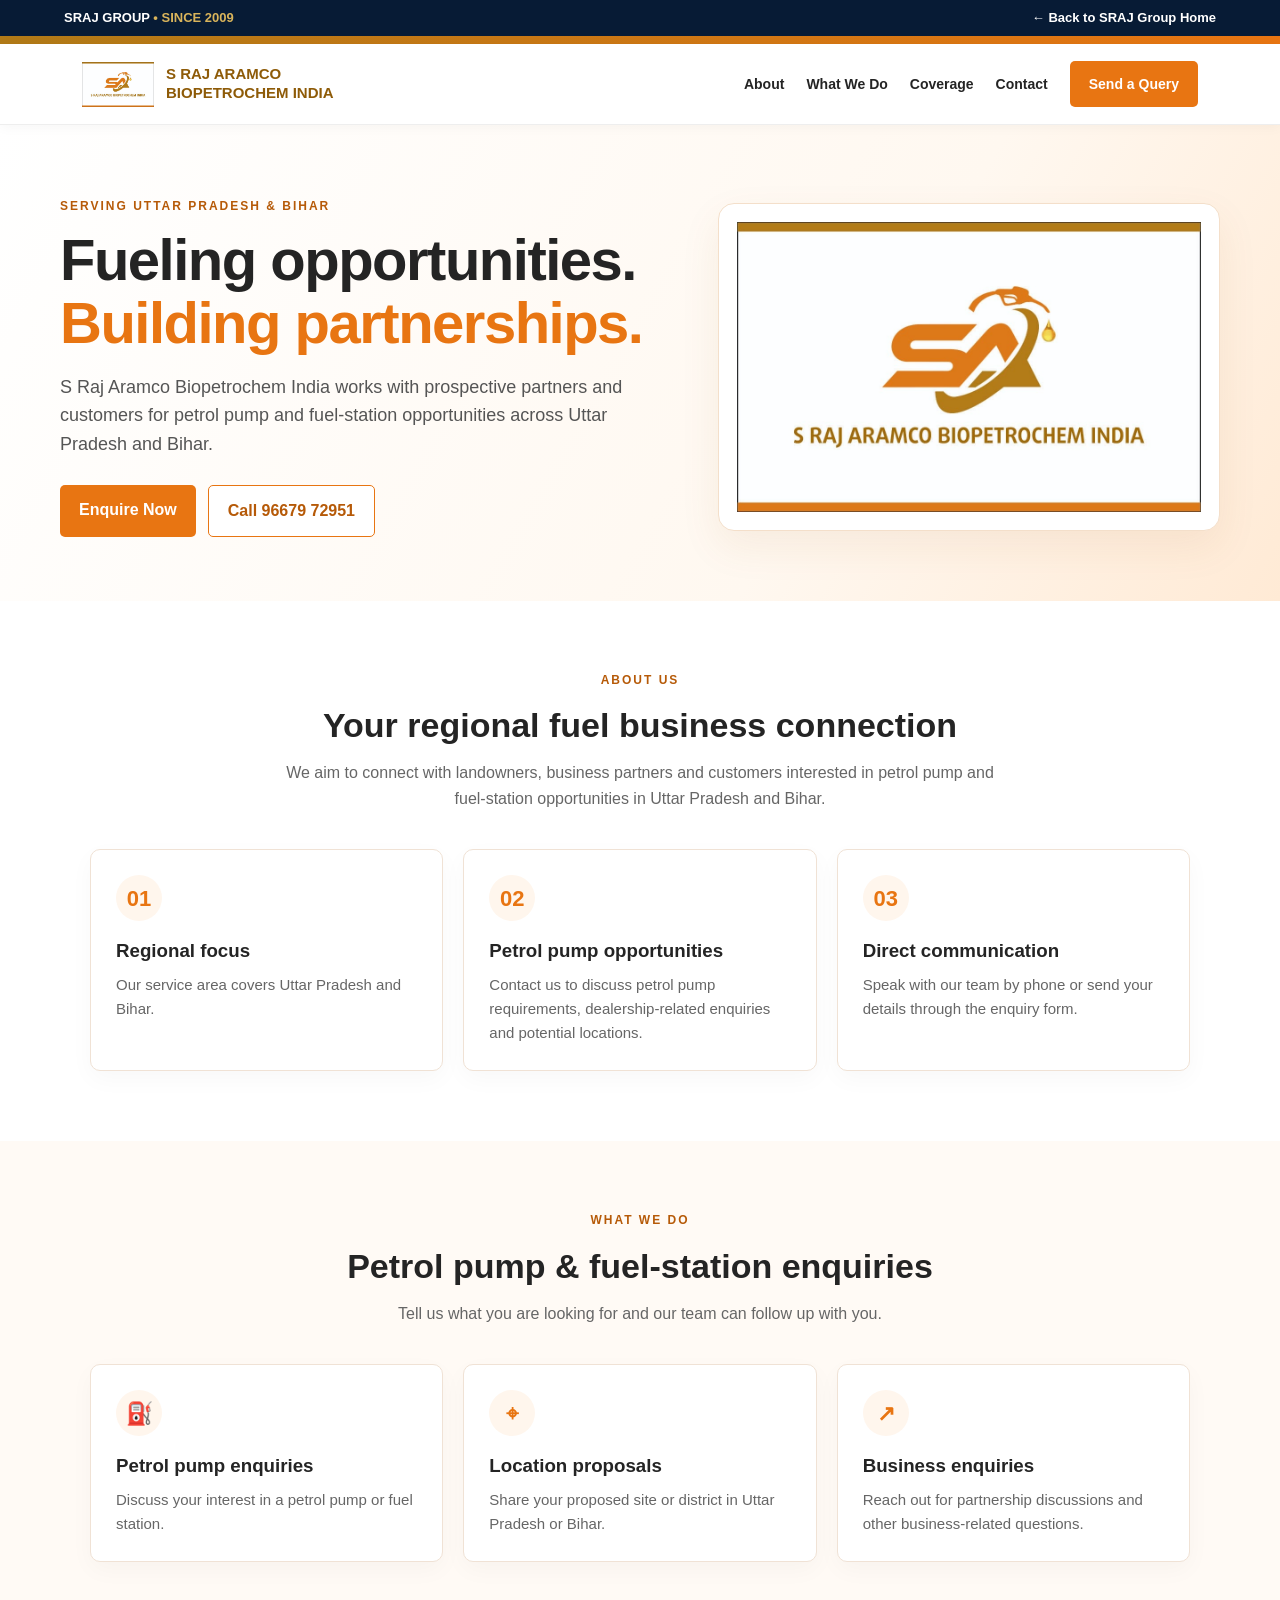
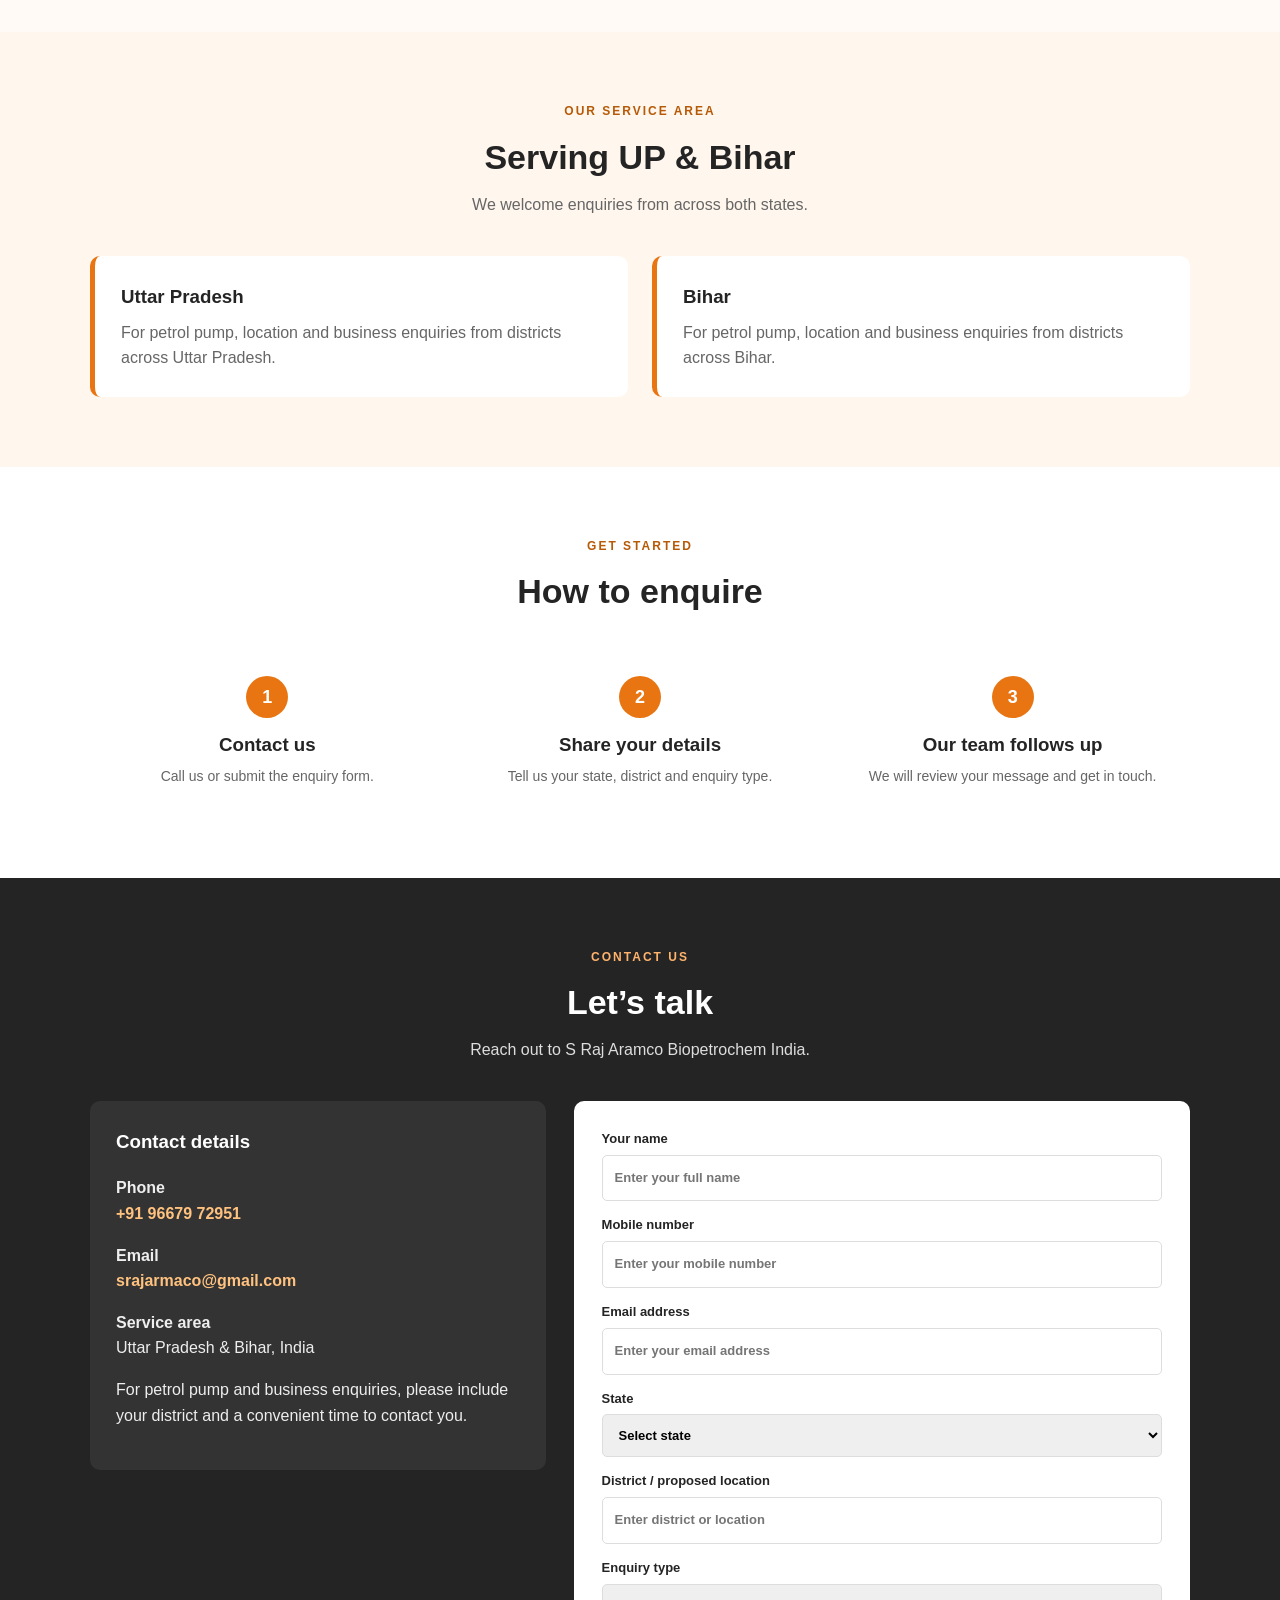
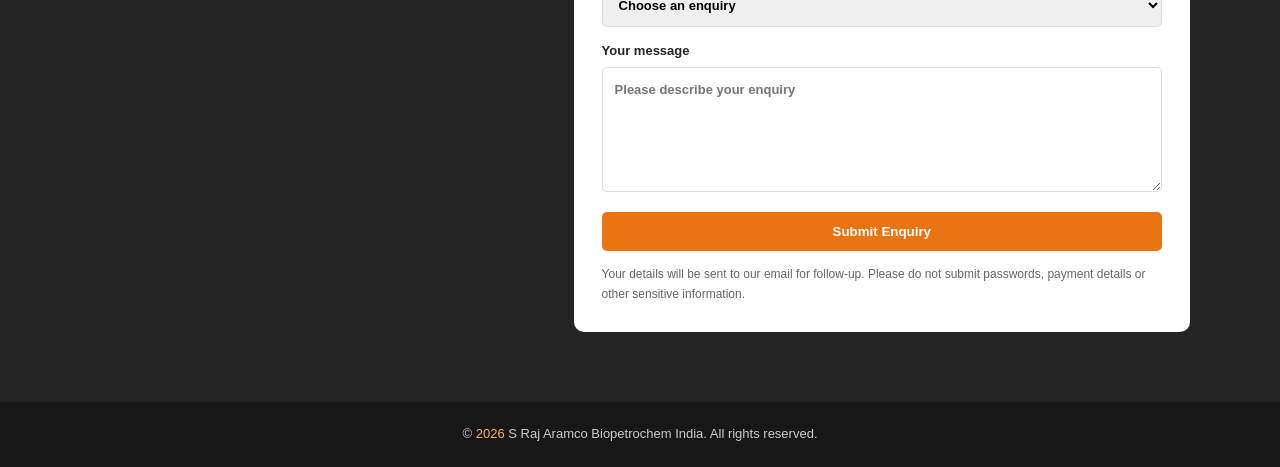
<file: s-raj-aramco-biopetrochem-india.html>
<!DOCTYPE html>
<html lang="en">
<head>
  <meta charset="UTF-8">
  <meta name="viewport" content="width=device-width, initial-scale=1.0">
  <meta name="description" content="S Raj Aramco Biopetrochem India — petrol pump dealership and fuel station opportunities across Uttar Pradesh and Bihar.">
  <meta name="theme-color" content="#e87512">
  <title>S Raj Aramco Biopetrochem India | Fueling UP & Bihar</title>
  <style>
    :root{--orange:#e87512;--deep:#b65a08;--gold:#b17a17;--ink:#242424;--muted:#666;--paper:#fff;--soft:#fff6ed}
    *{box-sizing:border-box} html{scroll-behavior:smooth} body{margin:0;font-family:Arial,Helvetica,sans-serif;color:var(--ink);background:#fff;line-height:1.6}
    a{color:inherit;text-decoration:none}.topbar{height:8px;background:linear-gradient(90deg,var(--gold),var(--orange))}
    header{position:sticky;top:0;z-index:10;background:#fff;border-bottom:1px solid #eee;box-shadow:0 2px 12px #0000000a}
    .nav{max-width:1160px;margin:auto;padding:12px 22px;display:flex;align-items:center;justify-content:space-between;gap:18px}
    .brand{display:flex;align-items:center;gap:12px;min-width:0}.brand img{width:72px;height:56px;object-fit:contain}.brand strong{font-size:15px;line-height:1.25;color:#8e5b08;max-width:260px}
    nav{display:flex;align-items:center;gap:22px;font-size:14px;font-weight:700}nav a:hover{color:var(--orange)}
    .nav-cta,.btn{display:inline-block;background:var(--orange);color:#fff;padding:12px 19px;border-radius:5px;font-weight:700;border:0;cursor:pointer}.nav-cta:hover,.btn:hover{background:var(--deep)}
    .hero{background:linear-gradient(120deg,#fff 0%,#fff8f0 65%,#ffead5 100%);padding:72px 22px 64px}
    .hero-inner{max-width:1160px;margin:auto;display:grid;grid-template-columns:1.1fr .9fr;align-items:center;gap:45px}
    .eyebrow{color:var(--deep);font-weight:800;letter-spacing:2px;text-transform:uppercase;font-size:12px}
    h1{font-size:clamp(36px,5vw,58px);line-height:1.08;margin:13px 0 18px;letter-spacing:-1.5px}h1 span{color:var(--orange)}
    .hero p{font-size:18px;color:#555;max-width:620px}.hero-art{background:#fff;border:1px solid #f4dfca;border-radius:16px;padding:18px;box-shadow:0 16px 40px #9d5a1714}.hero-art img{display:block;width:100%;height:auto;max-height:350px;object-fit:contain}
    .actions{display:flex;gap:12px;flex-wrap:wrap;margin-top:26px}.btn.outline{background:#fff;color:var(--deep);border:1px solid var(--orange)}
    section{padding:70px 22px}.wrap{max-width:1100px;margin:auto}.section-head{text-align:center;max-width:720px;margin:0 auto 38px}.section-head h2{font-size:34px;margin:8px 0;color:#242424}.section-head p{color:var(--muted);margin:0}
    .cards{display:grid;grid-template-columns:repeat(3,1fr);gap:20px}.card{border:1px solid #f0e2d5;border-radius:10px;padding:25px;background:#fff;box-shadow:0 8px 24px #00000008}.card .symbol{width:46px;height:46px;border-radius:50%;display:grid;place-items:center;background:var(--soft);color:var(--orange);font-size:22px;font-weight:800}.card h3{margin:15px 0 7px}.card p{margin:0;color:var(--muted);font-size:15px}
    .coverage{background:var(--soft)}.coverage-grid{display:grid;grid-template-columns:1fr 1fr;gap:24px}.region{background:#fff;border-radius:10px;padding:26px;border-left:5px solid var(--orange)}.region h3{margin:0 0 8px}.region p{margin:0;color:var(--muted)}
    .steps{display:grid;grid-template-columns:repeat(3,1fr);gap:18px}.step{text-align:center;padding:20px}.step b{display:inline-grid;place-items:center;width:42px;height:42px;border-radius:50%;background:var(--orange);color:#fff;font-size:18px}.step h3{margin:12px 0 5px}.step p{color:var(--muted);font-size:14px;margin:0}
    .contact{background:#242424;color:#fff}.contact .section-head h2{color:#fff}.contact .section-head p{color:#ddd}.contact-grid{display:grid;grid-template-columns:.85fr 1.15fr;gap:28px;align-items:start}
    .contact-info{background:#333;border-radius:10px;padding:26px}.contact-info h3{margin-top:0}.contact-info p{color:#eee}.contact-info a{color:#ffc27f;font-weight:700}
    form{background:#fff;color:var(--ink);padding:28px;border-radius:10px;display:grid;gap:14px}label{font-size:13px;font-weight:700}input,select,textarea{width:100%;padding:12px;border:1px solid #ddd;border-radius:5px;font:inherit;margin-top:5px}textarea{min-height:125px;resize:vertical}input:focus,select:focus,textarea:focus{outline:2px solid #f4b77d;border-color:var(--orange)}.form-note{font-size:12px;color:#666;margin:0}
    footer{background:#171717;color:#ccc;text-align:center;padding:22px;font-size:13px}footer span{color:#ffae61}
    @media(max-width:800px){.hero-inner,.contact-grid{grid-template-columns:1fr}.hero{padding-top:48px}.hero-art{max-width:560px;margin:auto}.cards{grid-template-columns:1fr 1fr}nav{gap:12px;font-size:13px}}
    @media(max-width:560px){.nav{flex-wrap:wrap}.brand img{width:58px;height:46px}.brand strong{font-size:13px}nav{width:100%;justify-content:space-between;flex-wrap:wrap}.nav-cta{padding:9px 12px}.cards,.coverage-grid,.steps{grid-template-columns:1fr}section{padding:54px 18px}.hero{padding-left:18px;padding-right:18px}.section-head h2{font-size:29px}}
  </style>
</head>
<body>
<div class="sraj-group-ribbon" style="background:#071b35;color:#fff;padding:9px 5%;font:600 13px/1.4 Arial,sans-serif;display:flex;justify-content:space-between;gap:12px;flex-wrap:wrap">
  <span>SRAJ GROUP <span style="color:#d9b45b">• SINCE 2009</span></span>
  <a href="../index.html" style="color:#fff;text-decoration:none">← Back to SRAJ Group Home</a>
</div>

  <div class="topbar"></div>
  <header>
    <div class="nav">
      <a class="brand" href="#home" aria-label="S Raj Aramco Biopetrochem India home">
        <img src="sraj-logo.jpg" alt="S Raj Aramco Biopetrochem India logo">
        <strong>S RAJ ARAMCO<br>BIOPETROCHEM INDIA</strong>
      </a>
      <nav aria-label="Main navigation">
        <a href="#about">About</a><a href="#services">What We Do</a><a href="#coverage">Coverage</a><a href="#contact">Contact</a>
        <a class="nav-cta" href="#query">Send a Query</a>
      </nav>
    </div>
  </header>

  <main>
    <section class="hero" id="home">
      <div class="hero-inner">
        <div>
          <div class="eyebrow">Serving Uttar Pradesh & Bihar</div>
          <h1>Fueling opportunities.<br><span>Building partnerships.</span></h1>
          <p>S Raj Aramco Biopetrochem India works with prospective partners and customers for petrol pump and fuel-station opportunities across Uttar Pradesh and Bihar.</p>
          <div class="actions">
            <a class="btn" href="#query">Enquire Now</a>
            <a class="btn outline" href="tel:+919667972951">Call 96679 72951</a>
          </div>
        </div>
        <div class="hero-art"><img src="sraj-logo.jpg" alt="S Raj Aramco Biopetrochem India emblem and company name"></div>
      </div>
    </section>

    <section id="about">
      <div class="wrap">
        <div class="section-head"><div class="eyebrow">About Us</div><h2>Your regional fuel business connection</h2><p>We aim to connect with landowners, business partners and customers interested in petrol pump and fuel-station opportunities in Uttar Pradesh and Bihar.</p></div>
        <div class="cards">
          <article class="card"><div class="symbol">01</div><h3>Regional focus</h3><p>Our service area covers Uttar Pradesh and Bihar.</p></article>
          <article class="card"><div class="symbol">02</div><h3>Petrol pump opportunities</h3><p>Contact us to discuss petrol pump requirements, dealership-related enquiries and potential locations.</p></article>
          <article class="card"><div class="symbol">03</div><h3>Direct communication</h3><p>Speak with our team by phone or send your details through the enquiry form.</p></article>
        </div>
      </div>
    </section>

    <section id="services" style="background:#fffaf5">
      <div class="wrap">
        <div class="section-head"><div class="eyebrow">What We Do</div><h2>Petrol pump & fuel-station enquiries</h2><p>Tell us what you are looking for and our team can follow up with you.</p></div>
        <div class="cards">
          <article class="card"><div class="symbol">⛽</div><h3>Petrol pump enquiries</h3><p>Discuss your interest in a petrol pump or fuel station.</p></article>
          <article class="card"><div class="symbol">⌖</div><h3>Location proposals</h3><p>Share your proposed site or district in Uttar Pradesh or Bihar.</p></article>
          <article class="card"><div class="symbol">↗</div><h3>Business enquiries</h3><p>Reach out for partnership discussions and other business-related questions.</p></article>
        </div>
      </div>
    </section>

    <section class="coverage" id="coverage">
      <div class="wrap">
        <div class="section-head"><div class="eyebrow">Our Service Area</div><h2>Serving UP & Bihar</h2><p>We welcome enquiries from across both states.</p></div>
        <div class="coverage-grid">
          <div class="region"><h3>Uttar Pradesh</h3><p>For petrol pump, location and business enquiries from districts across Uttar Pradesh.</p></div>
          <div class="region"><h3>Bihar</h3><p>For petrol pump, location and business enquiries from districts across Bihar.</p></div>
        </div>
      </div>
    </section>

    <section>
      <div class="wrap">
        <div class="section-head"><div class="eyebrow">Get Started</div><h2>How to enquire</h2></div>
        <div class="steps">
          <div class="step"><b>1</b><h3>Contact us</h3><p>Call us or submit the enquiry form.</p></div>
          <div class="step"><b>2</b><h3>Share your details</h3><p>Tell us your state, district and enquiry type.</p></div>
          <div class="step"><b>3</b><h3>Our team follows up</h3><p>We will review your message and get in touch.</p></div>
        </div>
      </div>
    </section>

    <section class="contact" id="contact">
      <div class="wrap">
        <div class="section-head"><div class="eyebrow" style="color:#ffb36c">Contact Us</div><h2>Let’s talk</h2><p>Reach out to S Raj Aramco Biopetrochem India.</p></div>
        <div class="contact-grid">
          <div class="contact-info">
            <h3>Contact details</h3>
            <p><strong>Phone</strong><br><a href="tel:+919667972951">+91 96679 72951</a></p>
            <p><strong>Email</strong><br><a href="mailto:srajarmaco@gmail.com">srajarmaco@gmail.com</a></p>
            <p><strong>Service area</strong><br>Uttar Pradesh & Bihar, India</p>
            <p>For petrol pump and business enquiries, please include your district and a convenient time to contact you.</p>
          </div>
          <form id="query" action="https://formsubmit.co/srajarmaco@gmail.com" method="POST">
            <input type="hidden" name="_subject" value="New website enquiry - S Raj Aramco Biopetrochem India">
            <input type="hidden" name="_template" value="table">
            <input type="hidden" name="_captcha" value="true">
            <label>Your name<input name="name" type="text" placeholder="Enter your full name" required></label>
            <label>Mobile number<input name="phone" type="tel" placeholder="Enter your mobile number" pattern="[0-9+\-\s()]{8,18}" required></label>
            <label>Email address<input name="email" type="email" placeholder="Enter your email address" required></label>
            <label>State
              <select name="state" required><option value="">Select state</option><option>Uttar Pradesh</option><option>Bihar</option></select>
            </label>
            <label>District / proposed location<input name="district" type="text" placeholder="Enter district or location" required></label>
            <label>Enquiry type
              <select name="enquiry_type" required><option value="">Choose an enquiry</option><option>Petrol pump / fuel station</option><option>Dealership or business opportunity</option><option>Land / site proposal</option><option>Other</option></select>
            </label>
            <label>Your message<textarea name="message" placeholder="Please describe your enquiry" required></textarea></label>
            <button class="btn" type="submit">Submit Enquiry</button>
            <p class="form-note">Your details will be sent to our email for follow-up. Please do not submit passwords, payment details or other sensitive information.</p>
          </form>
        </div>
      </div>
    </section>
  </main>
  <footer>© <span id="year"></span> S Raj Aramco Biopetrochem India. All rights reserved.</footer>
  <script>document.getElementById('year').textContent = new Date().getFullYear();</script>
</body>
</html>
</file>
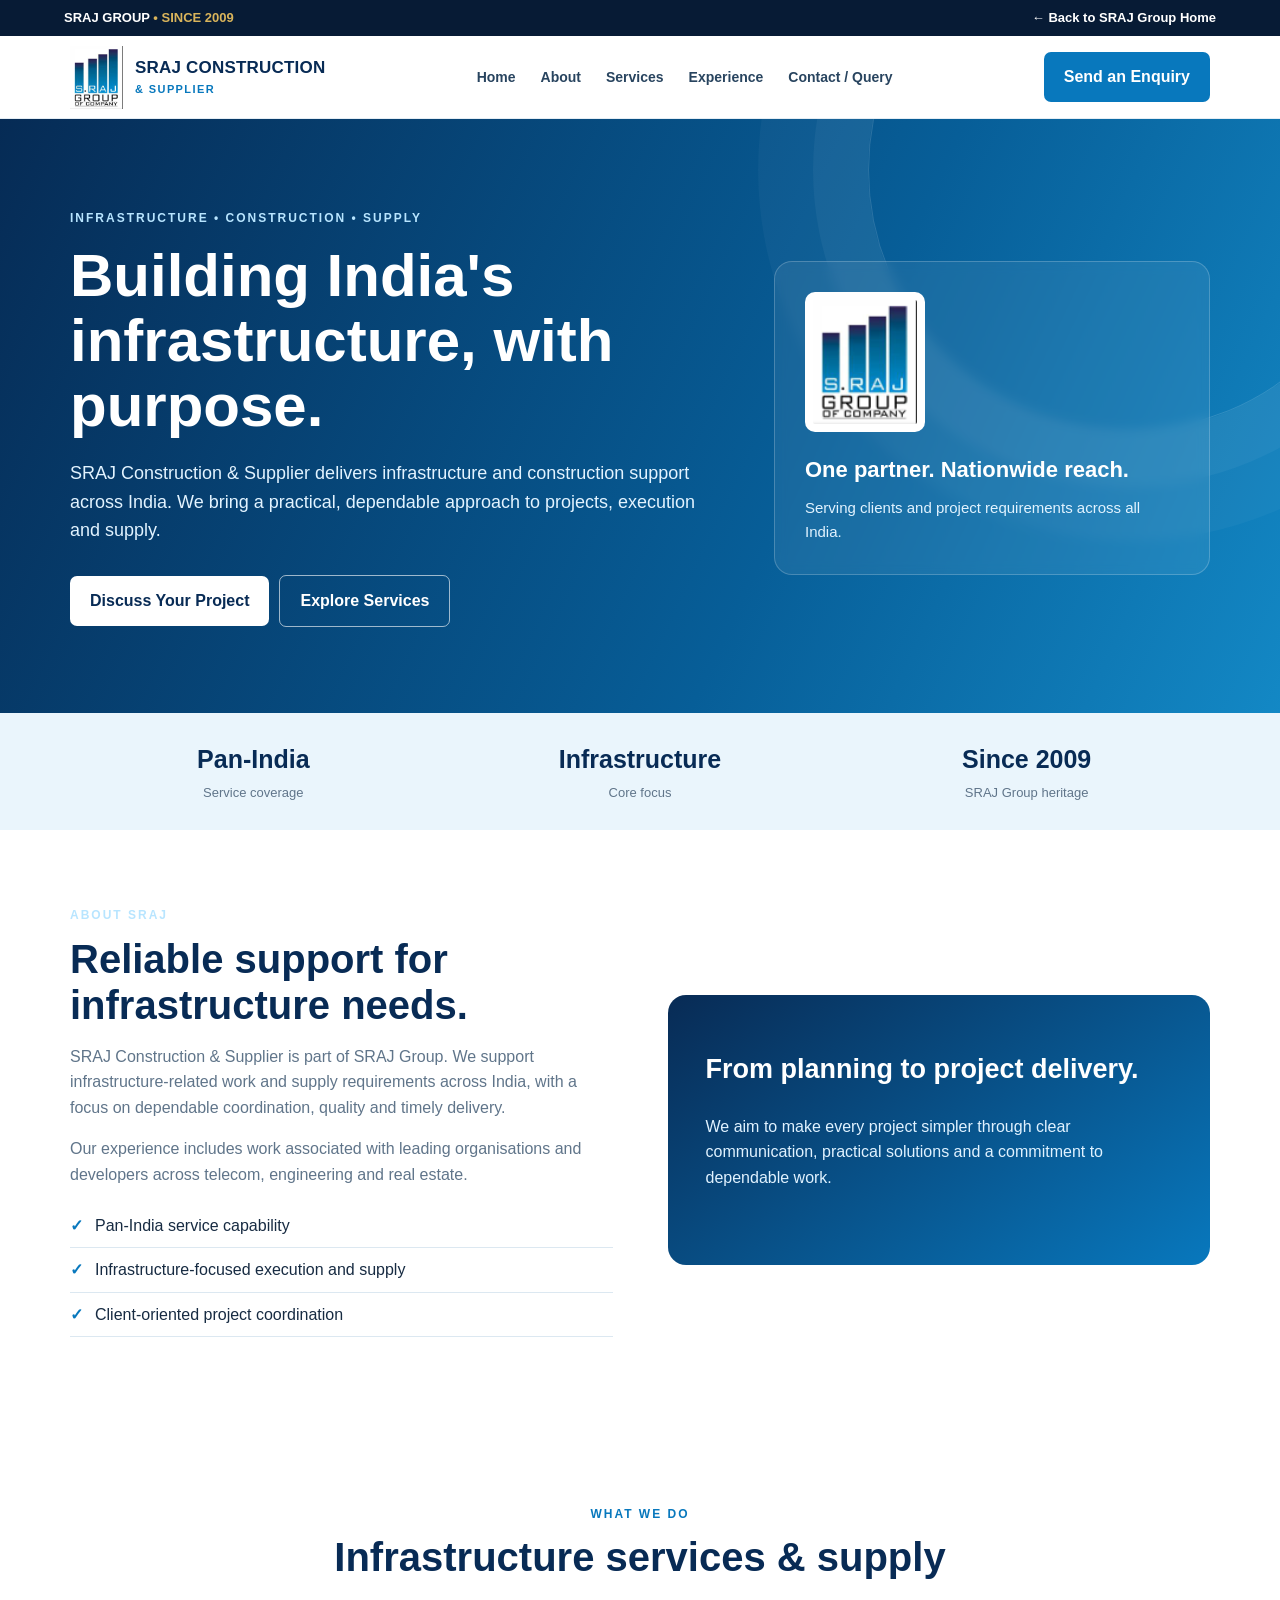
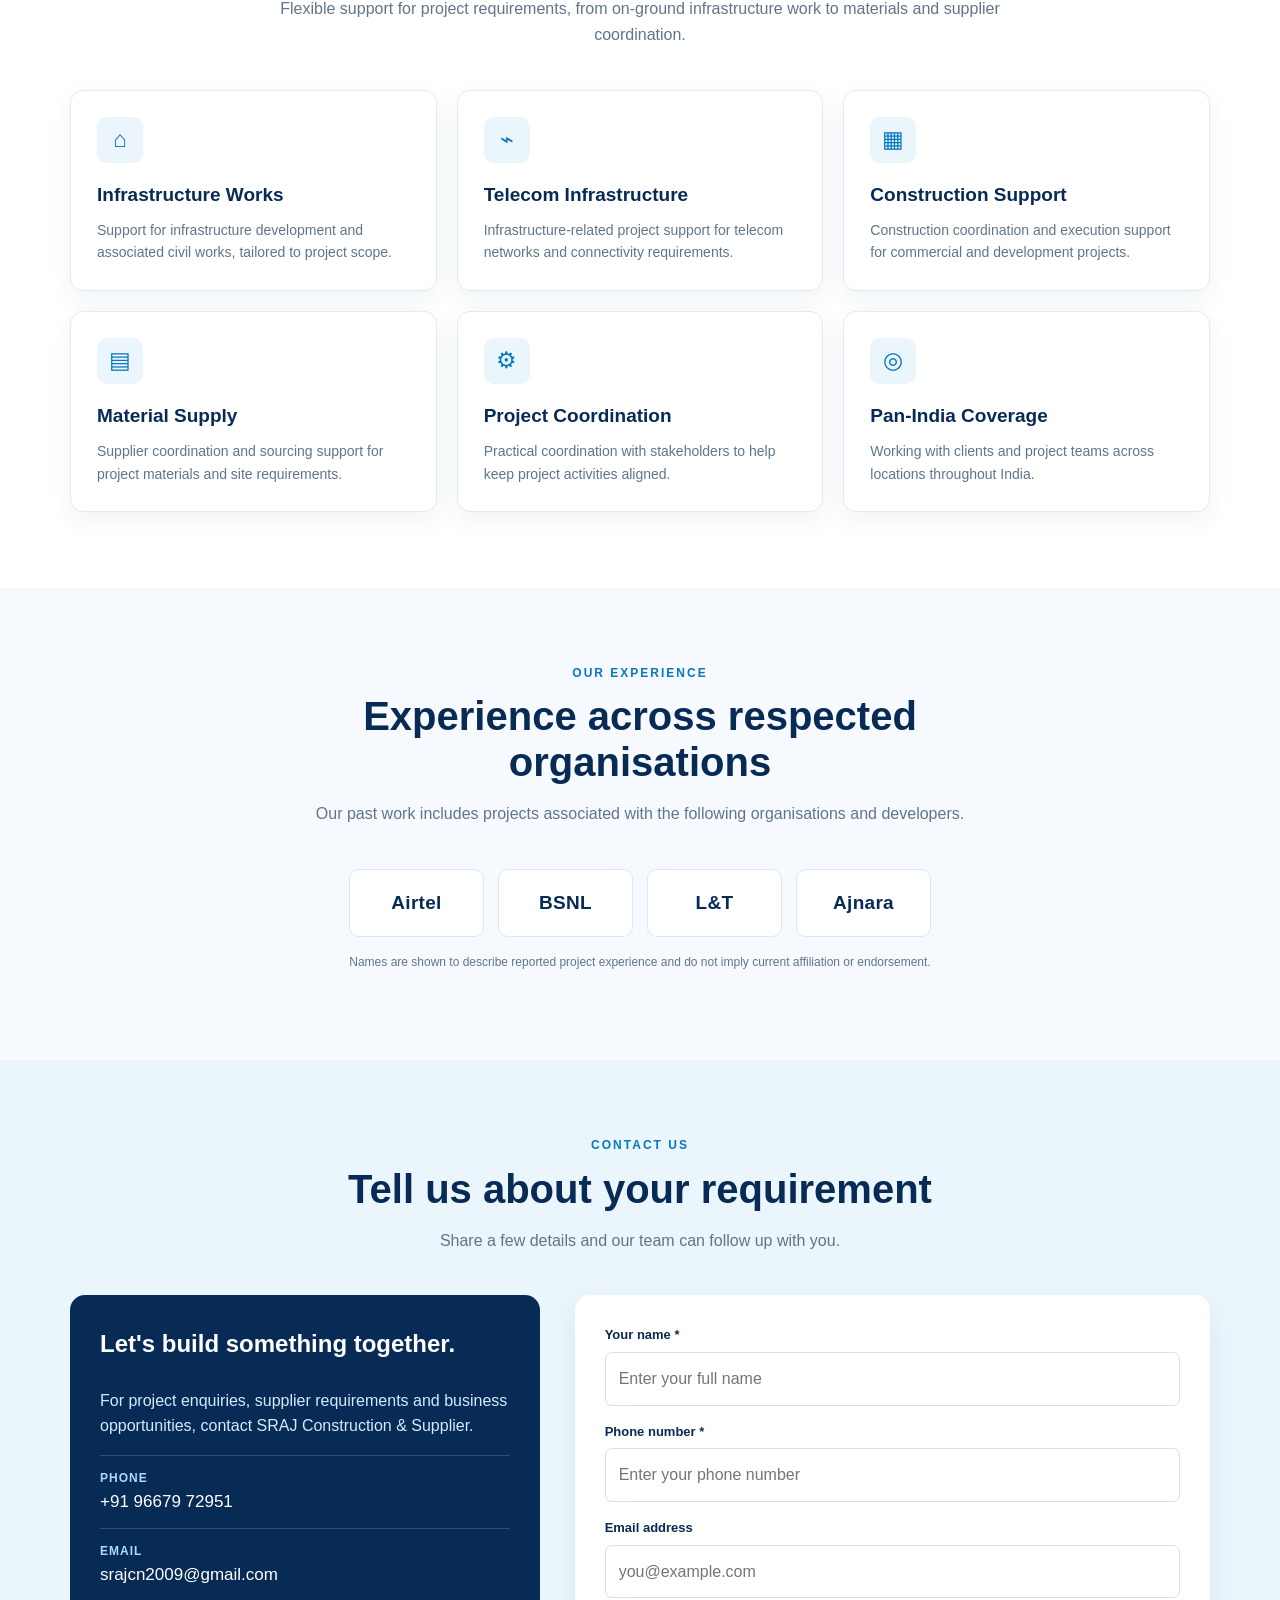
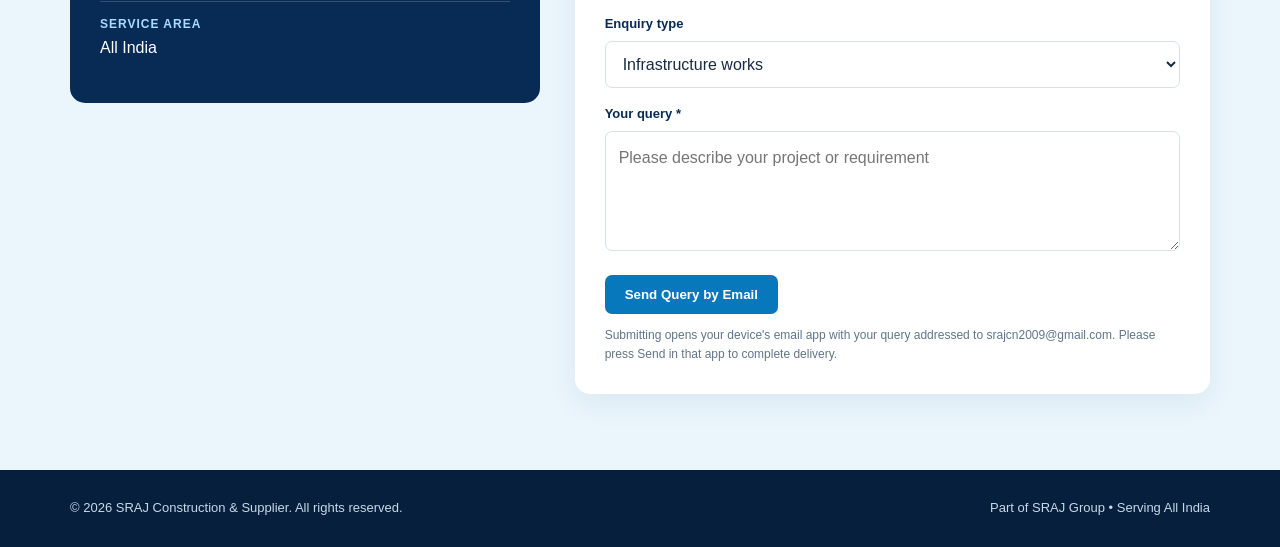
<file: sraj-construction-supplier.html>
<!DOCTYPE html>
<html lang="en">
<head>
<meta charset="UTF-8">
<meta name="viewport" content="width=device-width, initial-scale=1.0">
<meta name="description" content="SRAJ Construction & Supplier delivers infrastructure and construction solutions across India.">
<title>SRAJ Construction & Supplier | Infrastructure Across India</title>
<style>
:root{--navy:#082b55;--blue:#0878bd;--sky:#eaf5fc;--ink:#172b42;--muted:#60758a;--white:#fff}
*{box-sizing:border-box}html{scroll-behavior:smooth}body{margin:0;font-family:Arial,Helvetica,sans-serif;color:var(--ink);line-height:1.6;background:#fff}
a{color:inherit;text-decoration:none}.wrap{width:min(1140px,92%);margin:auto}
header{position:sticky;top:0;background:#ffffffed;backdrop-filter:blur(12px);z-index:10;border-bottom:1px solid #e4edf4}
.nav{height:82px;display:flex;align-items:center;justify-content:space-between;gap:24px}.brand{display:flex;align-items:center;gap:12px;font-weight:800;color:var(--navy);letter-spacing:.2px}.brand img{width:53px;height:63px;object-fit:contain}.brand span{font-size:17px;line-height:1.2}.brand small{display:block;color:var(--blue);font-size:11px;letter-spacing:1.4px;margin-top:4px}
nav{display:flex;gap:25px;align-items:center;font-size:14px;font-weight:700;color:#28445f}nav a:hover{color:var(--blue)}.nav-cta,.btn{display:inline-block;background:var(--blue);color:white;padding:12px 20px;border-radius:7px;font-weight:700;border:0;cursor:pointer}.nav-cta:hover,.btn:hover{background:var(--navy)}
.hero{background:linear-gradient(115deg,#062b55 0%,#075e98 62%,#1388c5 100%);color:white;padding:90px 0 86px;position:relative;overflow:hidden}.hero:after{content:"";position:absolute;width:520px;height:520px;border:1px solid #ffffff25;border-radius:50%;right:-110px;top:-210px;box-shadow:0 0 0 55px #ffffff0b,0 0 0 110px #ffffff08}
.hero-grid{display:grid;grid-template-columns:1.2fr .8fr;gap:50px;align-items:center;position:relative;z-index:1}.eyebrow{text-transform:uppercase;letter-spacing:2px;font-size:12px;font-weight:700;color:#b8e5ff}.hero h1{font-size:clamp(38px,5vw,60px);line-height:1.08;margin:16px 0 20px;max-width:700px}.hero p{font-size:18px;color:#e2f3ff;max-width:650px;margin-bottom:30px}.hero .btn{background:white;color:var(--navy);margin-right:10px}.hero .outline{background:transparent;color:white;border:1px solid #ffffff9c}.hero-card{background:#ffffff12;border:1px solid #ffffff35;border-radius:18px;padding:30px;backdrop-filter:blur(6px)}.hero-card img{width:120px;height:140px;object-fit:contain;background:white;border-radius:10px;padding:8px;display:block;margin-bottom:20px}.hero-card strong{font-size:22px}.hero-card p{font-size:15px;margin:8px 0 0}
section{padding:76px 0}.section-head{text-align:center;max-width:720px;margin:0 auto 42px}.section-head .eyebrow{color:var(--blue)}h2{font-size:clamp(29px,3.5vw,40px);line-height:1.15;color:var(--navy);margin:10px 0 14px}.section-head p,.muted{color:var(--muted)}
.stats{background:var(--sky);padding:26px 0}.stats-grid{display:grid;grid-template-columns:repeat(3,1fr);gap:20px;text-align:center}.stat strong{display:block;color:var(--navy);font-size:25px}.stat span{font-size:13px;color:var(--muted)}
.cards{display:grid;grid-template-columns:repeat(3,1fr);gap:20px}.card{border:1px solid #e1ebf3;border-radius:13px;padding:26px;background:white;box-shadow:0 8px 24px #0b3a6010}.card .symbol{width:46px;height:46px;border-radius:10px;background:var(--sky);display:grid;place-items:center;color:var(--blue);font-size:23px;margin-bottom:17px}.card h3{margin:0 0 9px;color:var(--navy);font-size:19px}.card p{margin:0;color:var(--muted);font-size:14px}
.about{background:#f6faff}.about-grid{display:grid;grid-template-columns:1fr 1fr;gap:55px;align-items:center}.about-panel{background:linear-gradient(145deg,var(--navy),var(--blue));border-radius:18px;padding:38px;color:white;min-height:270px;display:flex;flex-direction:column;justify-content:center}.about-panel h3{font-size:27px;line-height:1.2;margin:0 0 12px}.about-panel p{color:#e0f2ff}.checklist{padding:0;list-style:none}.checklist li{padding:9px 0;border-bottom:1px solid #dce8f1}.checklist li:before{content:"✓";color:var(--blue);font-weight:bold;margin-right:12px}
.clients{display:flex;justify-content:center;flex-wrap:wrap;gap:14px}.client{padding:18px 27px;border:1px solid #dce8f1;border-radius:10px;color:var(--navy);font-size:19px;font-weight:800;letter-spacing:.3px;background:white;min-width:135px;text-align:center}.note{text-align:center;color:var(--muted);font-size:12px;margin-top:16px}
.contact{background:var(--sky)}.contact-grid{display:grid;grid-template-columns:.85fr 1.15fr;gap:35px;align-items:start}.contact-info{background:var(--navy);color:white;padding:30px;border-radius:15px}.contact-info h3{font-size:24px;margin-top:0}.contact-info p{color:#d4eaff}.contact-line{padding:13px 0;border-top:1px solid #ffffff2b}.contact-line b{display:block;color:#a9dcff;font-size:12px;text-transform:uppercase;letter-spacing:1px}.contact-line a{font-size:17px}
form{background:white;padding:30px;border-radius:15px;box-shadow:0 10px 30px #123c6010}label{display:block;font-size:13px;font-weight:700;color:var(--navy);margin:0 0 6px}input,textarea,select{width:100%;padding:13px;border:1px solid #d5e1eb;border-radius:7px;font:inherit;margin-bottom:16px;background:#fff;color:var(--ink)}input:focus,textarea:focus,select:focus{outline:2px solid #9bd8ff;border-color:var(--blue)}textarea{min-height:120px;resize:vertical}.form-hint{font-size:12px;color:var(--muted);margin:12px 0 0}
footer{background:#061f3c;color:#c7d9e9;padding:28px 0;font-size:13px}.footer-row{display:flex;justify-content:space-between;gap:20px;flex-wrap:wrap}
@media(max-width:800px){nav{gap:12px;font-size:12px}.nav-cta{display:none}.hero-grid,.about-grid,.contact-grid{grid-template-columns:1fr}.hero{padding:65px 0}.hero-card{max-width:420px}.cards{grid-template-columns:1fr 1fr}.about-grid{gap:25px}}
@media(max-width:560px){.nav{height:auto;min-height:76px;align-items:flex-start;padding:10px 0;flex-direction:column;gap:8px}.brand img{width:38px;height:45px}nav{width:100%;overflow:auto;white-space:nowrap;padding-bottom:5px}.hero h1{font-size:39px}.cards{grid-template-columns:1fr}.stats-grid{grid-template-columns:1fr}.client{flex:1;min-width:110px}}
</style>
</head>
<body>
<div class="sraj-group-ribbon" style="background:#071b35;color:#fff;padding:9px 5%;font:600 13px/1.4 Arial,sans-serif;display:flex;justify-content:space-between;gap:12px;flex-wrap:wrap">
  <span>SRAJ GROUP <span style="color:#d9b45b">• SINCE 2009</span></span>
  <a href="../index.html" style="color:#fff;text-decoration:none">← Back to SRAJ Group Home</a>
</div>

<header><div class="wrap nav">
<a class="brand" href="#home"><img src="[data-uri]" alt="SRAJ Group logo"><span>SRAJ CONSTRUCTION<small>& SUPPLIER</small></span></a>
<nav aria-label="Main navigation"><a href="#home">Home</a><a href="#about">About</a><a href="#services">Services</a><a href="#experience">Experience</a><a href="#contact">Contact / Query</a></nav>
<a class="nav-cta" href="#contact">Send an Enquiry</a>
</div></header>
<main>
<section class="hero" id="home"><div class="wrap hero-grid"><div>
<div class="eyebrow">Infrastructure • Construction • Supply</div>
<h1>Building India's infrastructure, with purpose.</h1>
<p>SRAJ Construction & Supplier delivers infrastructure and construction support across India. We bring a practical, dependable approach to projects, execution and supply.</p>
<a class="btn" href="#contact">Discuss Your Project</a><a class="btn outline" href="#services">Explore Services</a>
</div><div class="hero-card"><img src="[data-uri]" alt="SRAJ Group logo"><strong>One partner. Nationwide reach.</strong><p>Serving clients and project requirements across all India.</p></div></div></section>
<div class="stats"><div class="wrap stats-grid"><div class="stat"><strong>Pan-India</strong><span>Service coverage</span></div><div class="stat"><strong>Infrastructure</strong><span>Core focus</span></div><div class="stat"><strong>Since 2009</strong><span>SRAJ Group heritage</span></div></div></div>
<section id="about"><div class="wrap about-grid"><div><div class="eyebrow">About SRAJ</div><h2>Reliable support for infrastructure needs.</h2><p class="muted">SRAJ Construction & Supplier is part of SRAJ Group. We support infrastructure-related work and supply requirements across India, with a focus on dependable coordination, quality and timely delivery.</p><p class="muted">Our experience includes work associated with leading organisations and developers across telecom, engineering and real estate.</p><ul class="checklist"><li>Pan-India service capability</li><li>Infrastructure-focused execution and supply</li><li>Client-oriented project coordination</li></ul></div><div class="about-panel"><h3>From planning to project delivery.</h3><p>We aim to make every project simpler through clear communication, practical solutions and a commitment to dependable work.</p></div></div></section>
<section id="services"><div class="wrap"><div class="section-head"><div class="eyebrow">What we do</div><h2>Infrastructure services & supply</h2><p>Flexible support for project requirements, from on-ground infrastructure work to materials and supplier coordination.</p></div>
<div class="cards">
<div class="card"><div class="symbol">⌂</div><h3>Infrastructure Works</h3><p>Support for infrastructure development and associated civil works, tailored to project scope.</p></div>
<div class="card"><div class="symbol">⌁</div><h3>Telecom Infrastructure</h3><p>Infrastructure-related project support for telecom networks and connectivity requirements.</p></div>
<div class="card"><div class="symbol">▦</div><h3>Construction Support</h3><p>Construction coordination and execution support for commercial and development projects.</p></div>
<div class="card"><div class="symbol">▤</div><h3>Material Supply</h3><p>Supplier coordination and sourcing support for project materials and site requirements.</p></div>
<div class="card"><div class="symbol">⚙</div><h3>Project Coordination</h3><p>Practical coordination with stakeholders to help keep project activities aligned.</p></div>
<div class="card"><div class="symbol">◎</div><h3>Pan-India Coverage</h3><p>Working with clients and project teams across locations throughout India.</p></div>
</div></div></section>
<section id="experience" class="about"><div class="wrap"><div class="section-head"><div class="eyebrow">Our experience</div><h2>Experience across respected organisations</h2><p>Our past work includes projects associated with the following organisations and developers.</p></div><div class="clients"><div class="client">Airtel</div><div class="client">BSNL</div><div class="client">L&amp;T</div><div class="client">Ajnara</div></div><p class="note">Names are shown to describe reported project experience and do not imply current affiliation or endorsement.</p></div></section>
<section class="contact" id="contact"><div class="wrap"><div class="section-head"><div class="eyebrow">Contact us</div><h2>Tell us about your requirement</h2><p>Share a few details and our team can follow up with you.</p></div><div class="contact-grid">
<div class="contact-info"><h3>Let's build something together.</h3><p>For project enquiries, supplier requirements and business opportunities, contact SRAJ Construction & Supplier.</p><div class="contact-line"><b>Phone</b><a href="tel:+919667972951">+91 96679 72951</a></div><div class="contact-line"><b>Email</b><a href="mailto:srajcn2009@gmail.com">srajcn2009@gmail.com</a></div><div class="contact-line"><b>Service area</b>All India</div></div>
<form id="queryForm">
<label for="name">Your name *</label><input id="name" name="name" autocomplete="name" required placeholder="Enter your full name">
<label for="phone">Phone number *</label><input id="phone" name="phone" autocomplete="tel" required type="tel" placeholder="Enter your phone number">
<label for="email">Email address</label><input id="email" name="email" type="email" autocomplete="email" placeholder="you@example.com">
<label for="service">Enquiry type</label><select id="service" name="service"><option>Infrastructure works</option><option>Telecom infrastructure</option><option>Construction support</option><option>Material supply</option><option>Other enquiry</option></select>
<label for="message">Your query *</label><textarea id="message" name="message" required placeholder="Please describe your project or requirement"></textarea>
<button class="btn" type="submit">Send Query by Email</button>
<p class="form-hint">Submitting opens your device's email app with your query addressed to srajcn2009@gmail.com. Please press Send in that app to complete delivery.</p>
</form></div></div></section>
</main>
<footer><div class="wrap footer-row"><span>© <span id="year"></span> SRAJ Construction & Supplier. All rights reserved.</span><span>Part of SRAJ Group • Serving All India</span></div></footer>
<script>
document.getElementById('year').textContent=new Date().getFullYear();
document.getElementById('queryForm').addEventListener('submit',function(e){
 e.preventDefault();
 const f=new FormData(this);
 const subject=encodeURIComponent('Website Enquiry - SRAJ Construction & Supplier');
 const body=encodeURIComponent(
 'New website enquiry\\n\\nName: '+f.get('name')+
 '\\nPhone: '+f.get('phone')+'\\nEmail: '+(f.get('email')||'Not provided')+
 '\\nEnquiry type: '+f.get('service')+'\\n\\nQuery:\\n'+f.get('message')
 );
 window.location.href='mailto:srajcn2009@gmail.com?subject='+subject+'&body='+body;
});
</script>
</body></html>
</file>
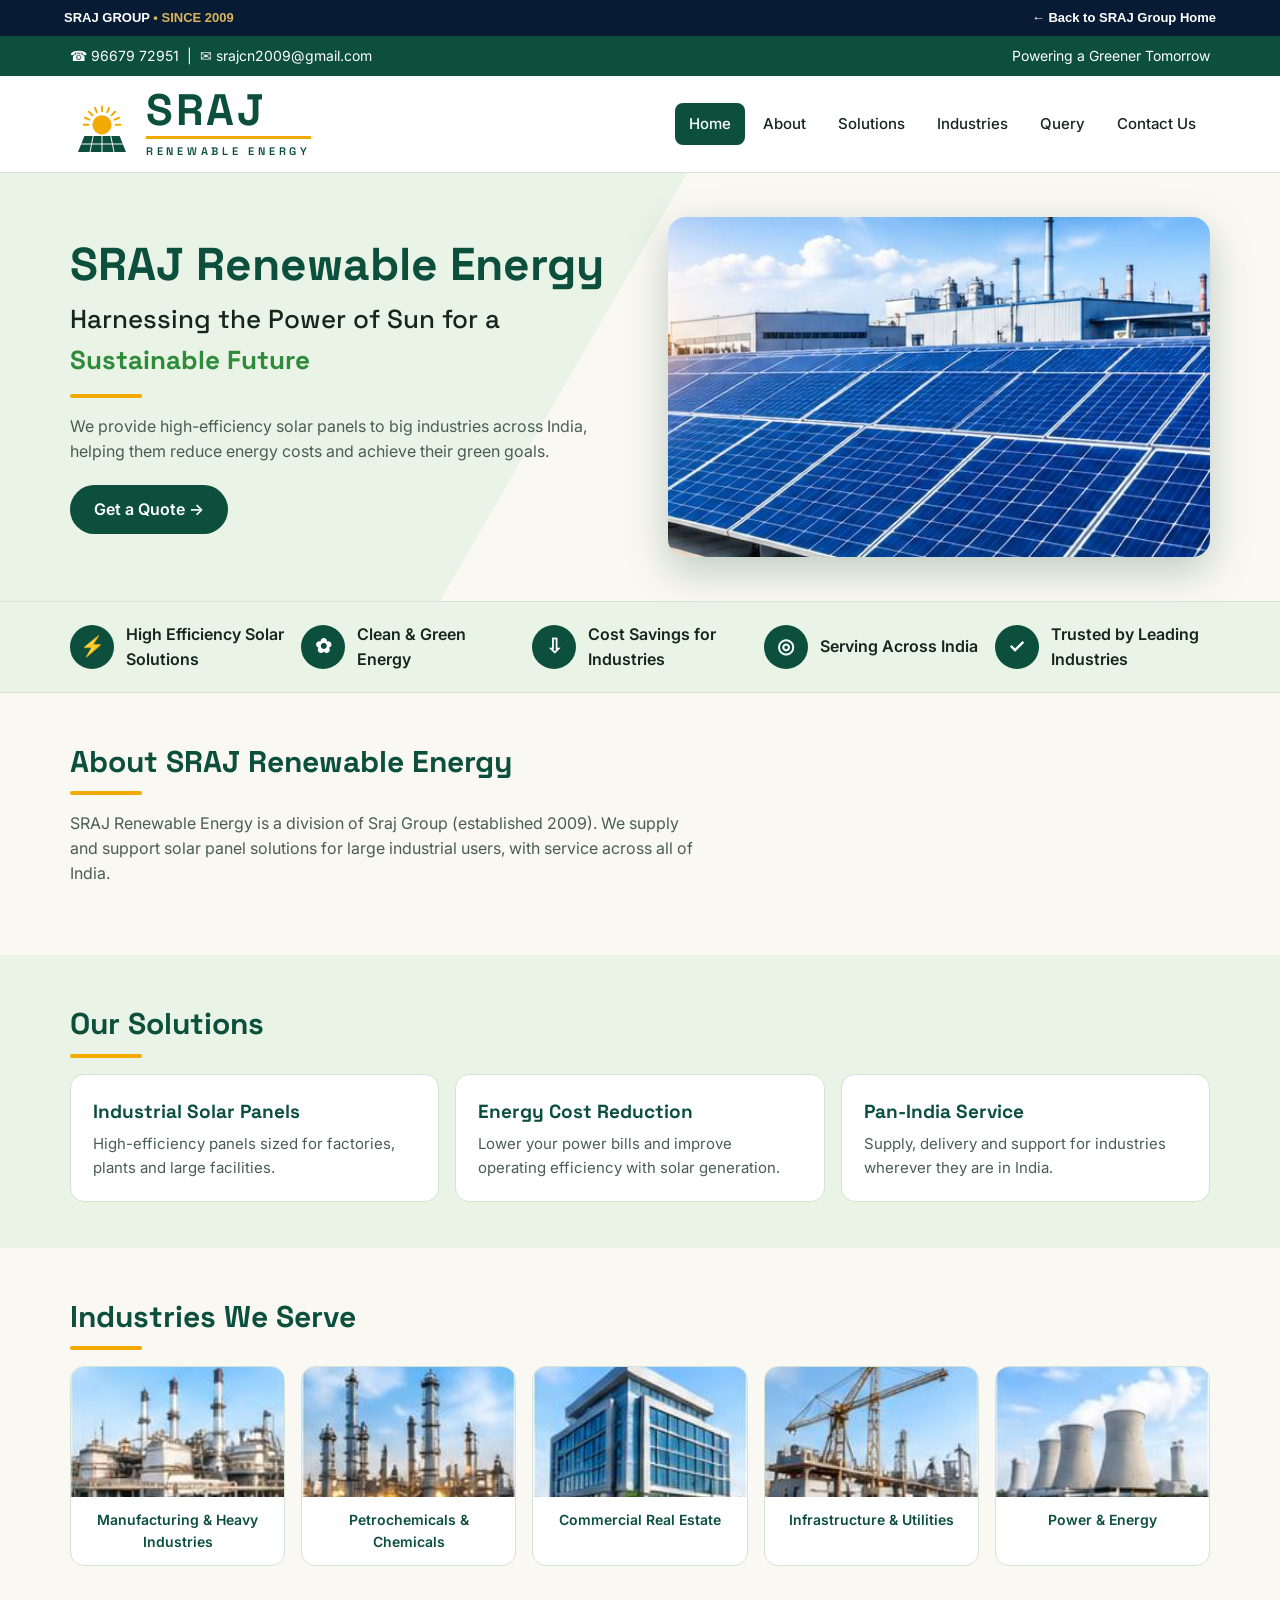
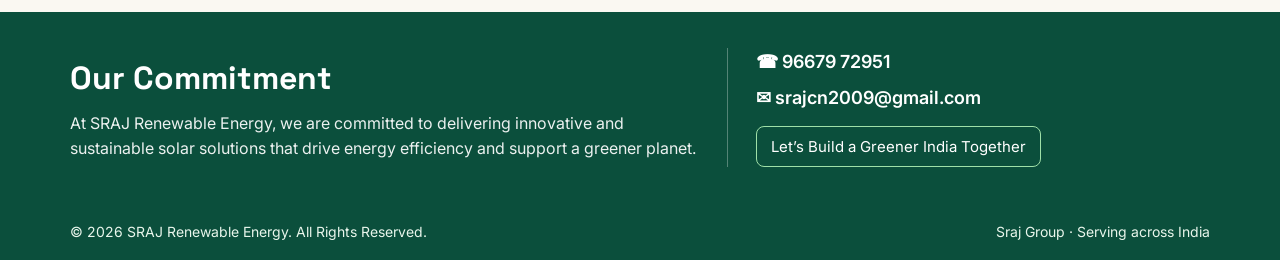
<file: sraj-renewable-energy.html>
<!doctype html>
<html lang="en">
<head>
<meta charset="utf-8">
<meta name="viewport" content="width=device-width, initial-scale=1, viewport-fit=cover">
<title>SRAJ Renewable Energy – Solar Solutions for Industries</title>
<link rel="preconnect" href="https://fonts.googleapis.com">
<link href="https://fonts.googleapis.com/css2?family=Space+Grotesk:wght@500;700&family=Inter:wght@400;500;600&display=swap" rel="stylesheet">
<style>
:root{--g:#0B4F3C;--g2:#2E8B3A;--amber:#F2A900;--bg:#FAF8F2;--card:#fff;--text:#14261f;--mute:#4a5d54;--soft:#E9F3E6;--line:#d5e3d6;box-sizing:border-box;padding-top:env(safe-area-inset-top,0px);padding-bottom:env(safe-area-inset-bottom,0px)}
@media (prefers-color-scheme:dark){:root:not([data-theme="light"]){--g:#7FD08A;--g2:#7FD08A;--bg:#0d1a15;--card:#13251d;--text:#e8f2ec;--mute:#a7bdb0;--soft:#112a20;--line:#244235}}
:root[data-theme="dark"]{--g:#7FD08A;--g2:#7FD08A;--bg:#0d1a15;--card:#13251d;--text:#e8f2ec;--mute:#a7bdb0;--soft:#112a20;--line:#244235}
html{scroll-padding-top:env(safe-area-inset-top,0px)}
*{box-sizing:border-box}
body{margin:0;background:var(--bg);color:var(--text);font-family:Inter,Arial,sans-serif;line-height:1.55}
h1,h2,h3,.sg{font-family:'Space Grotesk','Helvetica Neue',Arial,sans-serif}
a{color:inherit}
.wrap{max-width:1180px;margin:0 auto;padding:0 20px}
.top{background:#0B4F3C;color:#fff;font-size:14px}
.top .wrap{display:flex;flex-wrap:wrap;gap:6px 24px;justify-content:space-between;padding-top:9px;padding-bottom:9px}
.top a{text-decoration:none}
header{background:var(--card);border-bottom:1px solid var(--line)}
header .wrap{display:flex;align-items:center;justify-content:space-between;gap:16px;flex-wrap:wrap;padding-top:12px;padding-bottom:12px}
.logo{display:flex;align-items:center;gap:12px;text-decoration:none}
.logo b{display:block;font-size:44px;line-height:1;letter-spacing:.06em;color:var(--g)}
.logo i{display:block;height:3px;background:var(--amber);margin:4px 0}
.logo small{display:block;font-size:11px;letter-spacing:.34em;color:var(--g);font-weight:600}
nav{display:flex;flex-wrap:wrap;gap:4px}
nav a{padding:9px 14px;border-radius:8px;text-decoration:none;font-weight:500;font-size:15px}
nav a:hover{background:var(--soft)}
nav a.on{background:#0B4F3C;color:#fff}
.hero{background:linear-gradient(120deg,var(--soft) 45%,transparent 45%);position:relative;overflow:hidden}
.hero .wrap{display:grid;grid-template-columns:1.05fr 1fr;gap:28px;align-items:center;padding-top:44px;padding-bottom:44px}
.hero h1{font-size:46px;line-height:1.08;margin:0 0 10px;color:var(--g)}
.hero h2{font-size:26px;font-weight:500;margin:0 0 14px}
.hero h2 span{color:var(--g2);font-weight:700}
.bar{width:72px;height:4px;background:var(--amber);border-radius:2px;margin:0 0 16px}
.hero p{color:var(--mute);max-width:520px;margin:0 0 22px}
.btn{display:inline-block;background:#0B4F3C;color:#fff;padding:12px 24px;border-radius:999px;font-weight:600;text-decoration:none;border:0;font-size:16px;cursor:pointer;font-family:inherit}
.btn:hover{background:#2E8B3A}
.hero img{width:100%;height:340px;object-fit:cover;border-radius:18px;box-shadow:0 14px 40px rgba(11,79,60,.25)}
.feat{background:var(--soft);border-top:1px solid var(--line);border-bottom:1px solid var(--line)}
.feat .wrap{display:grid;grid-template-columns:repeat(auto-fit,minmax(200px,1fr));gap:16px;padding-top:20px;padding-bottom:20px}
.feat div{display:flex;gap:12px;align-items:center;font-weight:600}
.dot{flex:none;width:44px;height:44px;border-radius:50%;background:#0B4F3C;color:#fff;display:grid;place-items:center;font-size:20px}
section{padding:46px 0}
h2.t{font-size:30px;margin:0 0 6px;color:var(--g)}
.sub{color:var(--mute);margin:0 0 24px;max-width:640px}
.grid5{display:grid;grid-template-columns:repeat(auto-fit,minmax(170px,1fr));gap:16px}
.card{background:var(--card);border:1px solid var(--line);border-radius:14px;overflow:hidden}
.card img{width:100%;height:130px;object-fit:cover;display:block}
.card p{margin:0;padding:12px;font-weight:600;text-align:center;font-size:14px;color:var(--g)}
.sol{display:grid;grid-template-columns:repeat(auto-fit,minmax(240px,1fr));gap:16px}
.sol .card{padding:22px}
.sol h3{margin:0 0 6px;color:var(--g);font-size:19px}
.sol p{margin:0;color:var(--mute);padding:0;text-align:left;font-weight:400;font-size:15px}
.commit{background:#0B4F3C;color:#fff}
.commit .wrap{display:grid;grid-template-columns:1.3fr 1fr;gap:28px;align-items:center}
.commit h2{font-size:32px;margin:0 0 8px}
.commit p{margin:0;opacity:.92}
.cbox{border-left:1px solid rgba(255,255,255,.3);padding-left:28px;font-size:18px}
.cbox a{display:block;text-decoration:none;margin-bottom:8px;font-weight:600}
.tag{display:inline-block;border:1px solid #9fe0a8;border-radius:8px;padding:8px 14px;font-size:15px;margin-top:6px}
.qgrid{display:grid;grid-template-columns:1.1fr 1fr;gap:28px}
.qbox{background:#0B4F3C;color:#fff;border-radius:16px;padding:26px}
.qbox h3{margin:0 0 4px;font-size:24px}
label{display:block;font-size:14px;font-weight:600;margin:12px 0 4px}
input,textarea{width:100%;padding:12px;border-radius:8px;border:1px solid var(--line);font:inherit;background:#fff;color:#14261f}
textarea{min-height:120px;resize:vertical}
.go{width:100%;margin-top:16px;background:#2E8B3A;border-radius:8px}
.go:hover{background:#3aa347}
#done{display:none;margin-top:16px;background:rgba(255,255,255,.12);border-radius:10px;padding:14px;font-size:15px}
#done a{color:#fff;font-weight:600}
.info p{margin:0 0 10px;color:var(--mute)}
footer{background:#0B4F3C;color:#e9f6ec;font-size:14px}
footer .wrap{display:flex;flex-wrap:wrap;justify-content:space-between;gap:8px;padding-top:18px;padding-bottom:18px}
@media(max-width:820px){.hero .wrap,.commit .wrap,.qgrid{grid-template-columns:1fr}.hero{background:var(--soft)}.hero h1{font-size:34px}.cbox{border-left:0;padding-left:0}}
</style>
</head>
<body>
<div class="sraj-group-ribbon" style="background:#071b35;color:#fff;padding:9px 5%;font:600 13px/1.4 Arial,sans-serif;display:flex;justify-content:space-between;gap:12px;flex-wrap:wrap">
  <span>SRAJ GROUP <span style="color:#d9b45b">• SINCE 2009</span></span>
  <a href="../index.html" style="color:#fff;text-decoration:none">← Back to SRAJ Group Home</a>
</div>

<div class="top"><div class="wrap"><span><a href="tel:+919667972951">&#9742; 96679 72951</a> &nbsp;|&nbsp; <a href="mailto:srajcn2009@gmail.com">&#9993; srajcn2009@gmail.com</a></span><span>Powering a Greener Tomorrow</span></div></div>
<header><div class="wrap">
<a class="logo" href="#home" aria-label="SRAJ Renewable Energy home">
<svg viewBox="0 0 160 160" width="64" height="64" aria-hidden="true"><circle cx="80" cy="82" r="24" fill="#F2A900"/><g stroke="#F2A900" stroke-width="5" stroke-linecap="round"><line x1="46" y1="82" x2="34" y2="82"/><line x1="48.6" y1="69" x2="37.5" y2="64.4"/><line x1="56" y1="58" x2="47.5" y2="49.5"/><line x1="67" y1="50.6" x2="62.4" y2="39.5"/><line x1="80" y1="48" x2="80" y2="36"/><line x1="93" y1="50.6" x2="97.6" y2="39.5"/><line x1="104" y1="58" x2="112.5" y2="49.5"/><line x1="111.4" y1="69" x2="122.5" y2="64.4"/><line x1="114" y1="82" x2="126" y2="82"/></g><polygon points="36,110 124,110 140,150 20,150" fill="#0B4F3C"/><g stroke="#FAF8F2" stroke-width="2.5"><line x1="58" y1="110" x2="50" y2="150"/><line x1="80" y1="110" x2="80" y2="150"/><line x1="102" y1="110" x2="110" y2="150"/><line x1="28" y1="130" x2="132" y2="130"/></g></svg>
<span class="sg"><b>SRAJ</b><i></i><small>RENEWABLE ENERGY</small></span></a>
<nav><a href="#home" id="n-home">Home</a><a href="#about" id="n-about">About</a><a href="#solutions" id="n-sol">Solutions</a><a href="#industries" id="n-ind">Industries</a><a href="#query" id="n-query">Query</a><a href="#contact" id="n-contact">Contact Us</a></nav>
</div></header>

<div id="v-home">
<div class="hero"><div class="wrap"><div>
<h1>SRAJ Renewable Energy</h1>
<h2>Harnessing the Power of Sun for a <span>Sustainable Future</span></h2>
<div class="bar"></div>
<p>We provide high-efficiency solar panels to big industries across India, helping them reduce energy costs and achieve their green goals.</p>
<a class="btn" href="#query">Get a Quote &rarr;</a></div>
<img src="[data-uri]" alt="Rows of solar panels at an industrial plant"></div></div>
<div class="feat"><div class="wrap"><div><span class="dot">&#9889;</span>High Efficiency Solar Solutions</div><div><span class="dot">&#10047;</span>Clean &amp; Green Energy</div><div><span class="dot">&#8681;</span>Cost Savings for Industries</div><div><span class="dot">&#9678;</span>Serving Across India</div><div><span class="dot">&#10003;</span>Trusted by Leading Industries</div></div></div>
<section id="about"><div class="wrap"><h2 class="t">About SRAJ Renewable Energy</h2><div class="bar"></div><p class="sub">SRAJ Renewable Energy is a division of Sraj Group (established 2009). We supply and support solar panel solutions for large industrial users, with service across all of India.</p></div></section>
<section id="solutions" style="background:var(--soft)"><div class="wrap"><h2 class="t">Our Solutions</h2><div class="bar"></div>
<div class="sol"><div class="card"><h3>Industrial Solar Panels</h3><p>High-efficiency panels sized for factories, plants and large facilities.</p></div><div class="card"><h3>Energy Cost Reduction</h3><p>Lower your power bills and improve operating efficiency with solar generation.</p></div><div class="card"><h3>Pan-India Service</h3><p>Supply, delivery and support for industries wherever they are in India.</p></div></div></div></section>
<section id="industries"><div class="wrap"><h2 class="t">Industries We Serve</h2><div class="bar"></div>
<div class="grid5">
<div class="card"><img src="[data-uri]" alt="Manufacturing plant"><p>Manufacturing &amp; Heavy Industries</p></div>
<div class="card"><img src="[data-uri]" alt="Petrochemical plant"><p>Petrochemicals &amp; Chemicals</p></div>
<div class="card"><img src="[data-uri]" alt="Commercial building"><p>Commercial Real Estate</p></div>
<div class="card"><img src="[data-uri]" alt="Infrastructure construction"><p>Infrastructure &amp; Utilities</p></div>
<div class="card"><img src="[data-uri]" alt="Power plant"><p>Power &amp; Energy</p></div></div></div></section>
<div class="commit" id="contact"><div class="wrap" style="padding-top:36px;padding-bottom:36px"><div><h2>Our Commitment</h2><p>At SRAJ Renewable Energy, we are committed to delivering innovative and sustainable solar solutions that drive energy efficiency and support a greener planet.</p></div>
<div class="cbox"><a href="tel:+919667972951">&#9742; 96679 72951</a><a href="mailto:srajcn2009@gmail.com">&#9993; srajcn2009@gmail.com</a><span class="tag">Let’s Build a Greener India Together</span></div></div></div>
</div>

<div id="v-query" style="display:none"><section><div class="wrap"><div class="qgrid">
<div class="info"><h2 class="t">Send Your Query</h2><div class="bar"></div><p>Planning solar for your plant or facility? Tell us what you need and we’ll get back to you.</p><p>&#9742; <a href="tel:+919667972951">96679 72951</a><br>&#9993; <a href="mailto:srajcn2009@gmail.com">srajcn2009@gmail.com</a></p></div>
<div class="qbox"><h3>Have any questions?</h3><span>We’re here to help.</span>
<form id="qf">
<label for="qn">Your Name *</label><input id="qn" required>
<label for="qe">Your Email *</label><input id="qe" type="email" required>
<label for="qp">Phone</label><input id="qp" type="tel">
<label for="qc">Company</label><input id="qc">
<label for="qm">Your Message *</label><textarea id="qm" required></textarea>
<button class="btn go" type="submit">Submit Query &rarr;</button></form>
<div id="done"></div></div></div></div></section></div>

<footer><div class="wrap"><span>© 2026 SRAJ Renewable Energy. All Rights Reserved.</span><span>Sraj Group · Serving across India</span></div></footer>
<script>
function route(){var h=(location.hash||'#home').slice(1),q=h==='query';document.getElementById('v-home').style.display=q?'none':'';document.getElementById('v-query').style.display=q?'':'none';['home','about','sol','ind','query','contact'].forEach(function(k){var e=document.getElementById('n-'+k);if(e)e.className=(k==='query'&&q)||(k==='home'&&!q&&(h==='home'||!document.getElementById(h)))?'on':''});if(!q&&h&&h!=='home'){var t=document.getElementById(h);if(t)setTimeout(function(){t.scrollIntoView()},0)}else window.scrollTo(0,0)}
addEventListener('hashchange',route);route();
document.getElementById('qf').addEventListener('submit',function(ev){ev.preventDefault();
var v=function(i){return document.getElementById(i).value.trim()};
var body='Name: '+v('qn')+'\nEmail: '+v('qe')+'\nPhone: '+v('qp')+'\nCompany: '+v('qc')+'\n\nMessage:\n'+v('qm');
var url='mailto:srajcn2009@gmail.com?subject='+encodeURIComponent('Query from '+v('qn')+' – SRAJ Renewable Energy')+'&body='+encodeURIComponent(body);
var d=document.getElementById('done');d.style.display='block';
d.innerHTML='Almost done – your email app should open with the query ready to send. If it doesn’t, <a href="'+url+'" target="_blank" rel="noopener">click here to send it</a> or write to srajcn2009@gmail.com.';
try{window.open(url,'_blank')}catch(e){}});
</script>
</body>
</html>
</file>
